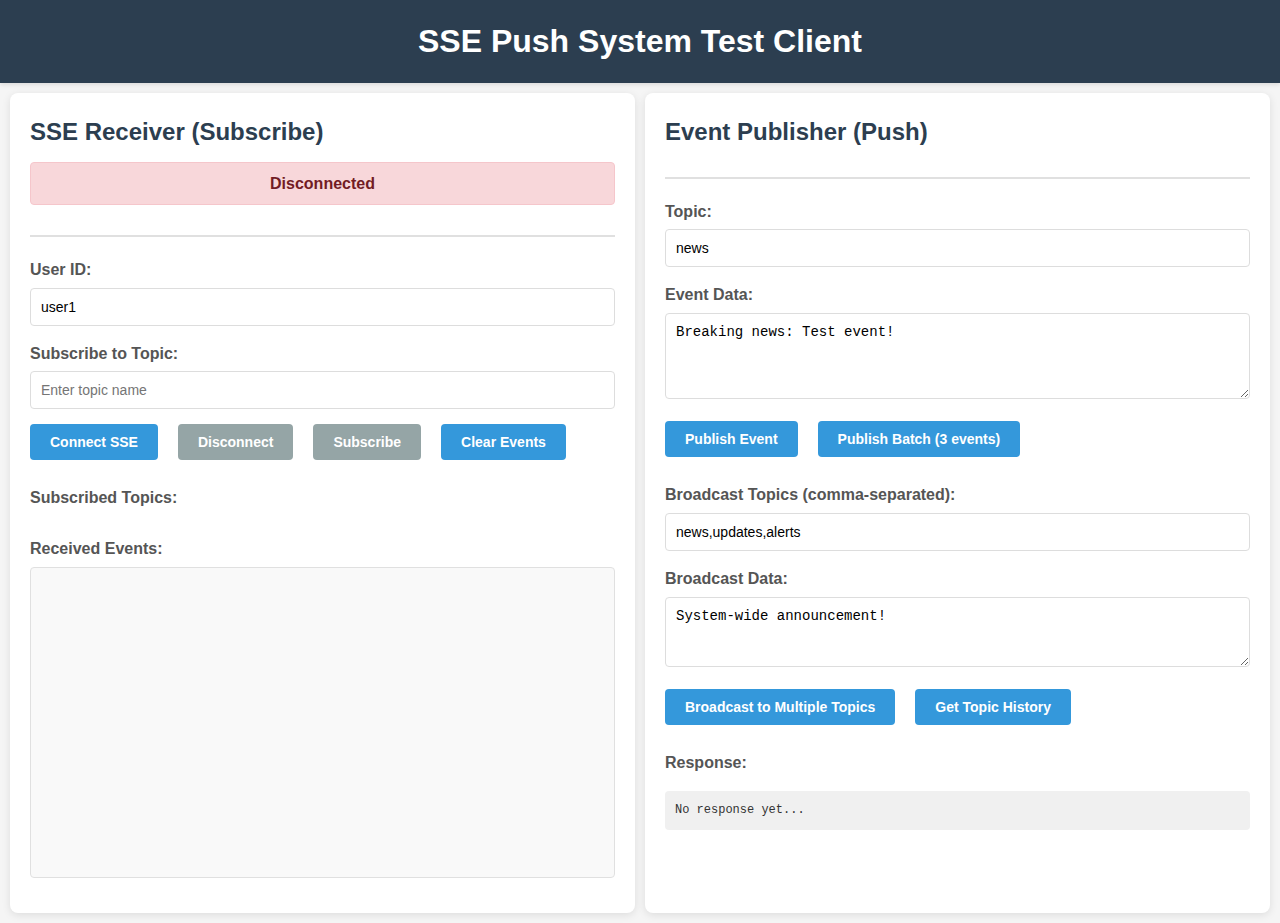
<file: AgenticCoding/Projects/SSE-PUSH-SYSTEM/src/main/resources/static/index.html>
<!DOCTYPE html>
<html lang="en">
<head>
    <meta charset="UTF-8">
    <meta name="viewport" content="width=device-width, initial-scale=1.0">
    <title>SSE Push System Test Client</title>
    <style>
        * {
            box-sizing: border-box;
            margin: 0;
            padding: 0;
        }
        
        body {
            font-family: -apple-system, BlinkMacSystemFont, 'Segoe UI', Roboto, 'Helvetica Neue', Arial, sans-serif;
            background-color: #f5f5f5;
            color: #333;
            line-height: 1.6;
        }
        
        .header {
            background-color: #2c3e50;
            color: white;
            padding: 1rem;
            text-align: center;
            box-shadow: 0 2px 4px rgba(0,0,0,0.1);
        }
        
        .container {
            display: flex;
            height: calc(100vh - 60px);
            gap: 10px;
            padding: 10px;
        }
        
        .panel {
            flex: 1;
            background: white;
            border-radius: 8px;
            padding: 20px;
            box-shadow: 0 2px 8px rgba(0,0,0,0.1);
            display: flex;
            flex-direction: column;
            overflow: hidden;
        }
        
        .panel-header {
            margin-bottom: 20px;
            padding-bottom: 15px;
            border-bottom: 2px solid #e0e0e0;
        }
        
        .panel-header h2 {
            color: #2c3e50;
            margin-bottom: 10px;
        }
        
        .form-group {
            margin-bottom: 15px;
        }
        
        label {
            display: block;
            margin-bottom: 5px;
            font-weight: 600;
            color: #555;
        }
        
        input[type="text"], textarea {
            width: 100%;
            padding: 10px;
            border: 1px solid #ddd;
            border-radius: 4px;
            font-size: 14px;
            transition: border-color 0.3s;
        }
        
        input[type="text"]:focus, textarea:focus {
            outline: none;
            border-color: #3498db;
        }
        
        button {
            padding: 10px 20px;
            background-color: #3498db;
            color: white;
            border: none;
            border-radius: 4px;
            cursor: pointer;
            font-size: 14px;
            font-weight: 600;
            transition: background-color 0.3s;
            margin-right: 10px;
            margin-bottom: 10px;
        }
        
        button:hover {
            background-color: #2980b9;
        }
        
        button:disabled {
            background-color: #95a5a6;
            cursor: not-allowed;
        }
        
        button.disconnect {
            background-color: #e74c3c;
        }
        
        button.disconnect:hover {
            background-color: #c0392b;
        }
        
        button.secondary {
            background-color: #95a5a6;
        }
        
        button.secondary:hover {
            background-color: #7f8c8d;
        }
        
        .status {
            padding: 8px 15px;
            border-radius: 4px;
            margin-bottom: 15px;
            font-weight: 600;
            text-align: center;
        }
        
        .status.connected {
            background-color: #d4edda;
            color: #155724;
            border: 1px solid #c3e6cb;
        }
        
        .status.disconnected {
            background-color: #f8d7da;
            color: #721c24;
            border: 1px solid #f5c6cb;
        }
        
        .events-container {
            flex: 1;
            overflow-y: auto;
            border: 1px solid #e0e0e0;
            border-radius: 4px;
            padding: 10px;
            background-color: #f9f9f9;
            font-family: 'Courier New', monospace;
        }
        
        .event {
            margin-bottom: 10px;
            padding: 10px;
            background-color: white;
            border-radius: 4px;
            border-left: 4px solid #3498db;
            box-shadow: 0 1px 3px rgba(0,0,0,0.05);
        }
        
        .event-header {
            display: flex;
            justify-content: space-between;
            margin-bottom: 5px;
            font-size: 12px;
            color: #666;
        }
        
        .event-topic {
            font-weight: bold;
            color: #2c3e50;
        }
        
        .event-data {
            color: #333;
            word-wrap: break-word;
        }
        
        .topics-list {
            display: flex;
            flex-wrap: wrap;
            gap: 5px;
            margin-top: 10px;
        }
        
        .topic-badge {
            background-color: #3498db;
            color: white;
            padding: 5px 10px;
            border-radius: 15px;
            font-size: 12px;
            display: inline-flex;
            align-items: center;
            gap: 5px;
        }
        
        .topic-badge button {
            background: none;
            border: none;
            color: white;
            cursor: pointer;
            padding: 0;
            margin: 0;
            font-size: 16px;
            line-height: 1;
        }
        
        .action-buttons {
            display: flex;
            flex-wrap: wrap;
            gap: 10px;
            margin-bottom: 15px;
        }
        
        .response-display {
            margin-top: 15px;
            padding: 10px;
            background-color: #f0f0f0;
            border-radius: 4px;
            font-family: monospace;
            font-size: 12px;
            white-space: pre-wrap;
            max-height: 200px;
            overflow-y: auto;
        }
    </style>
</head>
<body>
    <div class="header">
        <h1>SSE Push System Test Client</h1>
    </div>
    
    <div class="container">
        <!-- Left Panel: SSE Receiver -->
        <div class="panel">
            <div class="panel-header">
                <h2>SSE Receiver (Subscribe)</h2>
                <div id="connectionStatus" class="status disconnected">Disconnected</div>
            </div>
            
            <div class="form-group">
                <label for="userId">User ID:</label>
                <input type="text" id="userId" placeholder="Enter user ID (e.g., user1)" value="user1">
            </div>
            
            <div class="form-group">
                <label for="subscribeTopic">Subscribe to Topic:</label>
                <input type="text" id="subscribeTopic" placeholder="Enter topic name">
            </div>
            
            <div class="action-buttons">
                <button id="connectBtn" onclick="connect()">Connect SSE</button>
                <button id="disconnectBtn" onclick="disconnect()" disabled>Disconnect</button>
                <button id="subscribeBtn" onclick="subscribeTopic()" disabled>Subscribe</button>
                <button id="clearEventsBtn" onclick="clearEvents()">Clear Events</button>
            </div>
            
            <div class="form-group">
                <label>Subscribed Topics:</label>
                <div id="topicsList" class="topics-list"></div>
            </div>
            
            <div class="form-group" style="flex: 1; display: flex; flex-direction: column;">
                <label>Received Events:</label>
                <div id="eventsContainer" class="events-container"></div>
            </div>
        </div>
        
        <!-- Right Panel: SSE Publisher -->
        <div class="panel">
            <div class="panel-header">
                <h2>Event Publisher (Push)</h2>
            </div>
            
            <div class="form-group">
                <label for="publishTopic">Topic:</label>
                <input type="text" id="publishTopic" placeholder="Enter topic name" value="news">
            </div>
            
            <div class="form-group">
                <label for="eventData">Event Data:</label>
                <textarea id="eventData" rows="4" placeholder="Enter event data">Breaking news: Test event!</textarea>
            </div>
            
            <div class="action-buttons">
                <button onclick="publishEvent()">Publish Event</button>
                <button onclick="publishBatch()">Publish Batch (3 events)</button>
            </div>
            
            <div class="form-group">
                <label for="broadcastTopics">Broadcast Topics (comma-separated):</label>
                <input type="text" id="broadcastTopics" placeholder="topic1,topic2,topic3" value="news,updates,alerts">
            </div>
            
            <div class="form-group">
                <label for="broadcastData">Broadcast Data:</label>
                <textarea id="broadcastData" rows="3" placeholder="Enter broadcast data">System-wide announcement!</textarea>
            </div>
            
            <div class="action-buttons">
                <button onclick="broadcastEvent()">Broadcast to Multiple Topics</button>
                <button onclick="getTopicHistory()">Get Topic History</button>
            </div>
            
            <div class="form-group">
                <label>Response:</label>
                <div id="responseDisplay" class="response-display">No response yet...</div>
            </div>
        </div>
    </div>
    
    <script>
        let eventSource = null;
        let subscribedTopics = new Set();
        let isConnected = false;
        
        function updateConnectionStatus(connected) {
            isConnected = connected;
            const status = document.getElementById('connectionStatus');
            const connectBtn = document.getElementById('connectBtn');
            const disconnectBtn = document.getElementById('disconnectBtn');
            const subscribeBtn = document.getElementById('subscribeBtn');
            
            if (connected) {
                status.textContent = 'Connected';
                status.className = 'status connected';
                connectBtn.disabled = true;
                disconnectBtn.disabled = false;
                subscribeBtn.disabled = false;
            } else {
                status.textContent = 'Disconnected';
                status.className = 'status disconnected';
                connectBtn.disabled = false;
                disconnectBtn.disabled = true;
                subscribeBtn.disabled = true;
            }
        }
        
        function connect() {
            const userId = document.getElementById('userId').value;
            if (!userId) {
                alert('Please enter a user ID');
                return;
            }
            
            const topics = Array.from(subscribedTopics).join(',');
            const url = topics 
                ? `/api/sse/stream?userId=${userId}&topics=${topics}`
                : `/api/sse/stream?userId=${userId}`;
            
            eventSource = new EventSource(url);
            
            // SSE doesn't always trigger onopen immediately
            // Consider connected when EventSource is created
            console.log('SSE connection initiated');
            updateConnectionStatus(true);
            
            eventSource.onopen = () => {
                console.log('SSE connection opened');
                updateConnectionStatus(true);
            };
            
            eventSource.onmessage = (event) => {
                console.log('Received event:', event);
                displayEvent(JSON.parse(event.data));
            };
            
            eventSource.addEventListener('news', (event) => {
                console.log('News event:', event);
                displayEvent(JSON.parse(event.data));
            });
            
            eventSource.addEventListener('updates', (event) => {
                console.log('Updates event:', event);
                displayEvent(JSON.parse(event.data));
            });
            
            eventSource.addEventListener('alerts', (event) => {
                console.log('Alerts event:', event);
                displayEvent(JSON.parse(event.data));
            });
            
            eventSource.onerror = (error) => {
                console.error('SSE error:', error);
                if (eventSource.readyState === EventSource.CLOSED) {
                    console.log('SSE connection closed');
                    updateConnectionStatus(false);
                } else if (eventSource.readyState === EventSource.CONNECTING) {
                    console.log('SSE reconnecting...');
                    // Keep status as connected during reconnection attempts
                }
            };
        }
        
        function disconnect() {
            if (eventSource) {
                eventSource.close();
                eventSource = null;
            }
            updateConnectionStatus(false);
            // Clear subscribed topics on disconnect
            subscribedTopics.clear();
            updateTopicsList();
        }
        
        function subscribeTopic() {
            const topic = document.getElementById('subscribeTopic').value;
            const userId = document.getElementById('userId').value;
            
            if (!topic) {
                alert('Please enter a topic name');
                return;
            }
            
            if (!isConnected) {
                alert('Please connect first');
                return;
            }
            
            fetch(`/api/sse/subscribe?userId=${userId}&topic=${topic}`, {
                method: 'POST'
            })
            .then(response => response.json())
            .then(data => {
                console.log('Subscribe response:', data);
                subscribedTopics.add(topic);
                updateTopicsList();
                document.getElementById('subscribeTopic').value = '';
                
                // Add event listener for this topic
                if (eventSource) {
                    eventSource.addEventListener(topic, (event) => {
                        console.log(`${topic} event:`, event);
                        displayEvent(JSON.parse(event.data));
                    });
                }
            })
            .catch(error => {
                console.error('Subscribe error:', error);
                alert('Failed to subscribe to topic');
            });
        }
        
        function unsubscribeTopic(topic) {
            const userId = document.getElementById('userId').value;
            
            fetch(`/api/sse/unsubscribe?userId=${userId}&topic=${topic}`, {
                method: 'POST'
            })
            .then(response => response.json())
            .then(data => {
                console.log('Unsubscribe response:', data);
                subscribedTopics.delete(topic);
                updateTopicsList();
            })
            .catch(error => {
                console.error('Unsubscribe error:', error);
            });
        }
        
        function updateTopicsList() {
            const container = document.getElementById('topicsList');
            container.innerHTML = '';
            
            subscribedTopics.forEach(topic => {
                const badge = document.createElement('div');
                badge.className = 'topic-badge';
                badge.innerHTML = `
                    ${topic}
                    <button onclick="unsubscribeTopic('${topic}')" title="Unsubscribe">×</button>
                `;
                container.appendChild(badge);
            });
        }
        
        function displayEvent(event) {
            const container = document.getElementById('eventsContainer');
            const eventDiv = document.createElement('div');
            eventDiv.className = 'event';
            
            const timestamp = new Date(event.timestamp).toLocaleTimeString();
            
            eventDiv.innerHTML = `
                <div class="event-header">
                    <span class="event-topic">Topic: ${event.topic}</span>
                    <span>ID: ${event.id} | ${timestamp}</span>
                </div>
                <div class="event-data">${event.data}</div>
            `;
            
            container.insertBefore(eventDiv, container.firstChild);
            
            // Keep only last 50 events
            while (container.children.length > 50) {
                container.removeChild(container.lastChild);
            }
        }
        
        function clearEvents() {
            document.getElementById('eventsContainer').innerHTML = '';
        }
        
        function displayResponse(response) {
            document.getElementById('responseDisplay').textContent = 
                JSON.stringify(response, null, 2);
        }
        
        function publishEvent() {
            const topic = document.getElementById('publishTopic').value;
            const data = document.getElementById('eventData').value;
            
            if (!topic || !data) {
                alert('Please enter topic and data');
                return;
            }
            
            fetch('/api/push/event', {
                method: 'POST',
                headers: {
                    'Content-Type': 'application/json',
                },
                body: JSON.stringify({ topic, data })
            })
            .then(response => response.json())
            .then(data => {
                console.log('Publish response:', data);
                displayResponse(data);
            })
            .catch(error => {
                console.error('Publish error:', error);
                displayResponse({ error: error.message });
            });
        }
        
        function publishBatch() {
            const topic = document.getElementById('publishTopic').value;
            const baseData = document.getElementById('eventData').value;
            
            if (!topic || !baseData) {
                alert('Please enter topic and data');
                return;
            }
            
            const events = [
                { topic, data: baseData + ' (1)' },
                { topic, data: baseData + ' (2)' },
                { topic, data: baseData + ' (3)' }
            ];
            
            fetch('/api/push/events/batch', {
                method: 'POST',
                headers: {
                    'Content-Type': 'application/json',
                },
                body: JSON.stringify(events)
            })
            .then(response => response.json())
            .then(data => {
                console.log('Batch publish response:', data);
                displayResponse(data);
            })
            .catch(error => {
                console.error('Batch publish error:', error);
                displayResponse({ error: error.message });
            });
        }
        
        function broadcastEvent() {
            const topics = document.getElementById('broadcastTopics').value;
            const data = document.getElementById('broadcastData').value;
            
            if (!topics || !data) {
                alert('Please enter topics and data');
                return;
            }
            
            fetch(`/api/push/broadcast?topics=${topics}&data=${encodeURIComponent(data)}`, {
                method: 'POST'
            })
            .then(response => response.json())
            .then(data => {
                console.log('Broadcast response:', data);
                displayResponse(data);
            })
            .catch(error => {
                console.error('Broadcast error:', error);
                displayResponse({ error: error.message });
            });
        }
        
        function getTopicHistory() {
            const topic = document.getElementById('publishTopic').value;
            
            if (!topic) {
                alert('Please enter a topic name');
                return;
            }
            
            fetch(`/api/sse/history/${topic}`)
                .then(response => response.json())
                .then(data => {
                    console.log('Topic history:', data);
                    displayResponse(data);
                })
                .catch(error => {
                    console.error('History error:', error);
                    displayResponse({ error: error.message });
                });
        }
        
        // Clean up on page unload
        window.addEventListener('beforeunload', () => {
            if (eventSource) {
                eventSource.close();
            }
        });
    </script>
</body>
</html>
</file>
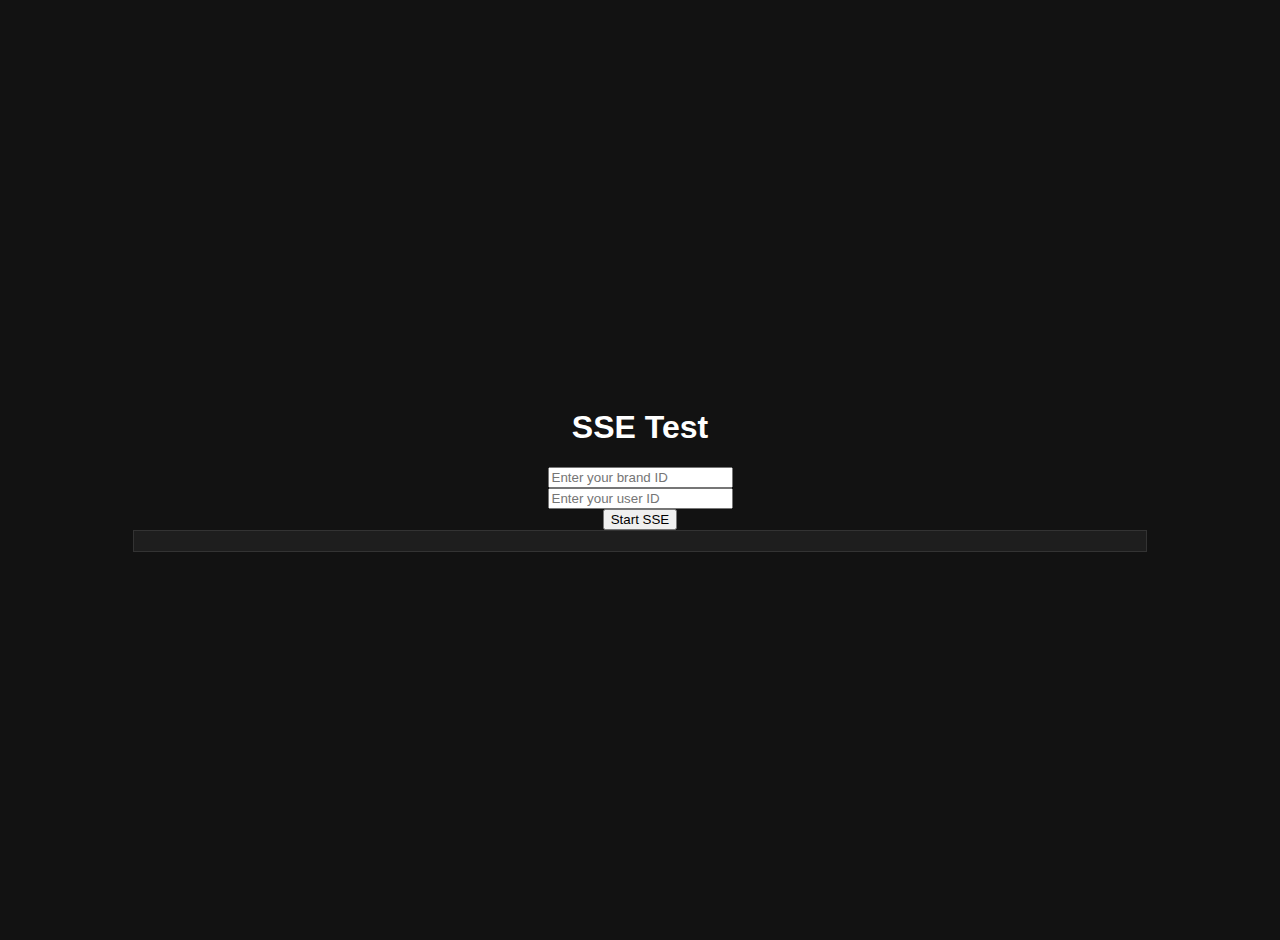
<file: KotlinBootReactiveLabs/src/main/resources/static/sse-test.html>
<!DOCTYPE html>
<html lang="en">
<head>
    <meta charset="UTF-8">
    <meta name="viewport" content="width=device-width, initial-scale=1.0">
    <title>SSE Test</title>
    <style>
        body {
            background-color: #121212;
            color: #ffffff;
            font-family: Arial, sans-serif;
            display: flex;
            flex-direction: column;
            align-items: center;
            justify-content: center;
            height: 100vh;
            margin: 0;
            padding: 20px;
        }
        #events {
            width: 80%;
            max-height: 80vh;
            overflow-y: auto;
            border: 1px solid #333333;
            padding: 10px;
            background-color: #1e1e1e;
        }
        .event {
            padding: 10px;
            border-radius: 10px;
            margin-bottom: 10px;
            background-color: #333333;
            word-wrap: break-word;
        }
    </style>
</head>
<body>
<h1>SSE Test</h1>
<input type="text" id="brandId" placeholder="Enter your brand ID" />
<input type="text" id="userId" placeholder="Enter your user ID" />
<button onclick="startSSE()">Start SSE</button>
<div id="events"></div>

<script>
    let eventSource;

    function startSSE() {
        const brandId = document.getElementById("brandId").value;
        const userId = document.getElementById("userId").value;
        if (!brandId || !userId) {
            alert("Please enter both brand ID and user ID.");
            return;
        }

        eventSource = new EventSource(`api/sse?brandId=${brandId}&userId=${userId}`);

        eventSource.onmessage = function(event) {
            const eventsDiv = document.getElementById("events");
            const eventDiv = document.createElement("div");
            eventDiv.className = "event";
            eventDiv.textContent = event.data;
            eventsDiv.appendChild(eventDiv);
            eventsDiv.scrollTop = eventsDiv.scrollHeight;
        };

        eventSource.onerror = function(error) {
            console.error("EventSource failed: ", error);
        };
    }
</script>
</body>
</html>
</file>
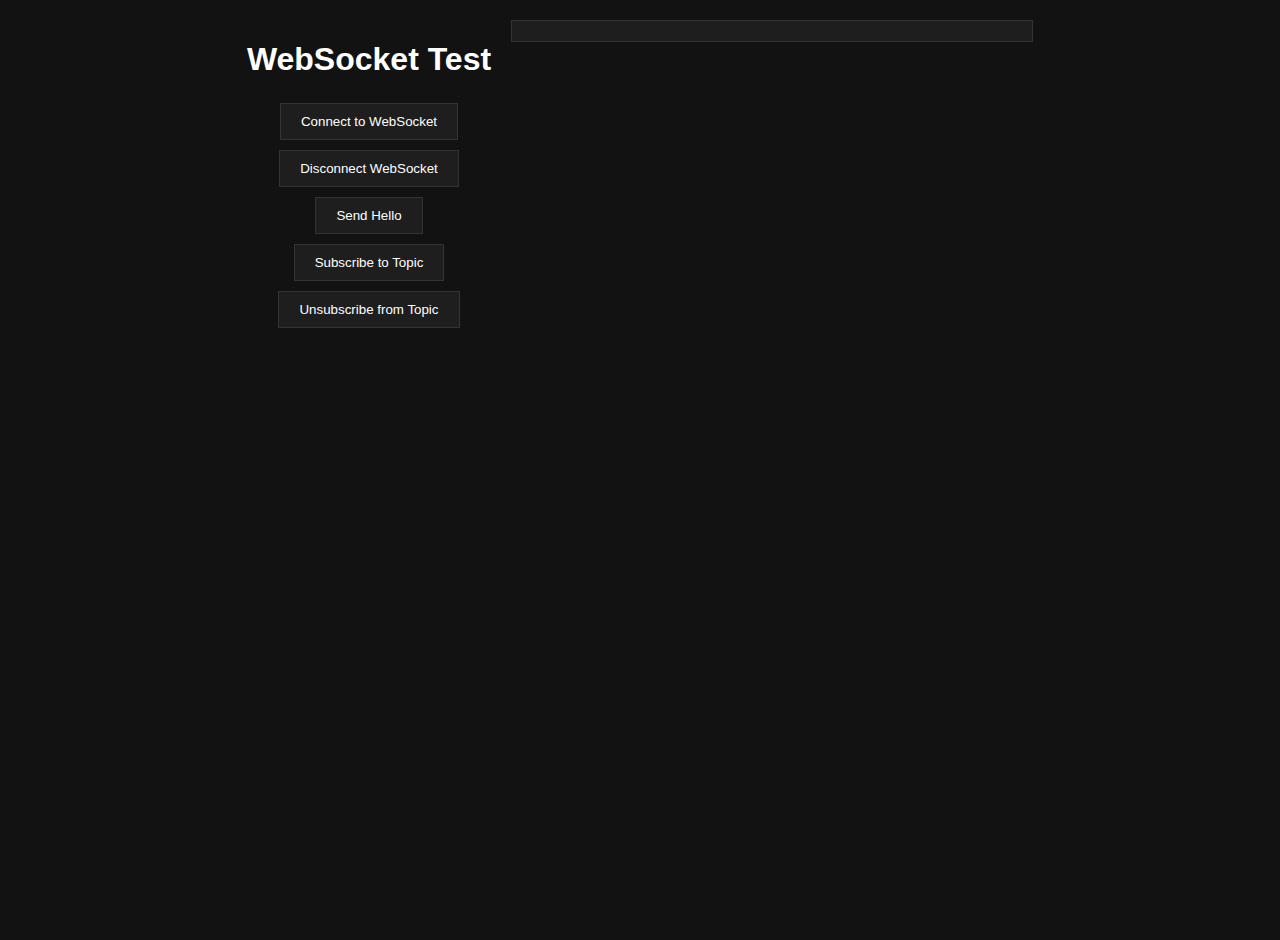
<file: KotlinBootReactiveLabs/src/main/resources/static/ws-actor-test.html>
<!DOCTYPE html>
<html lang="en">
<head>
    <meta charset="UTF-8">
    <meta name="viewport" content="width=device-width, initial-scale=1.0">
    <title>WebSocket Client</title>
    <style>
        body {
            background-color: #121212;
            color: #ffffff;
            font-family: Arial, sans-serif;
            display: flex;
            flex-direction: row;
            align-items: flex-start;
            justify-content: center;
            height: 100vh;
            margin: 0;
            padding: 20px;
        }
        .controls {
            display: flex;
            flex-direction: column;
            align-items: center;
            margin-right: 20px;
        }
        h1 {
            margin-bottom: 20px;
        }
        button {
            background-color: #1e1e1e;
            color: #ffffff;
            border: 1px solid #333333;
            padding: 10px 20px;
            margin: 5px;
            cursor: pointer;
            transition: background-color 0.3s;
        }
        button:hover {
            background-color: #333333;
        }
        button:active {
            background-color: #555555;
        }
        #messages {
            width: 500px;
            max-height: 80vh;
            overflow-y: auto;
            border: 1px solid #333333;
            padding: 10px;
            background-color: #1e1e1e;
            display: flex;
            flex-direction: column;
        }
        .message {
            padding: 10px;
            border-radius: 10px;
            margin-bottom: 10px;
            max-width: 80%;
            word-wrap: break-word;
        }
        .message.system {
            background-color: #333333;
            align-self: center;
        }
        .message.user {
            background-color: #0078ff;
            color: #ffffff;
            align-self: flex-end;
        }
        .message.counselor {
            background-color: #e5e5ea;
            color: #000000;
            align-self: flex-start;
        }
    </style>
</head>
<body>
<div class="controls">
    <h1>WebSocket Test</h1>
    <button onclick="connectWebSocket()">Connect to WebSocket</button>
    <button onclick="disconnectWebSocket()">Disconnect WebSocket</button>
    <button onclick="sendMessage()">Send Hello</button>
    <button onclick="subscribeTopic()">Subscribe to Topic</button>
    <button onclick="unsubscribeTopic()">Unsubscribe from Topic</button>
</div>
<div id="messages"></div>

<script>
    let socket;

    function connectWebSocket() {
        socket = new WebSocket("ws://localhost:8080/ws-actor");

        socket.onopen = function(event) {
            console.log("WebSocket is open now.");
            displayMessage("WebSocket is open now.");
        };

        socket.onmessage = function(event) {
            console.log("Received from server: " + event.data);
            displayMessage(event.data);
        };

        socket.onclose = function(event) {
            console.log("WebSocket is closed now.");
            displayMessage("WebSocket is closed now.");
        };

        socket.onerror = function(error) {
            console.error("WebSocket error: " + error);
            displayMessage("WebSocket error: " + error);
        };
    }

    function disconnectWebSocket() {
        if (socket) {
            socket.close();
            console.log("WebSocket is closed.");
        } else {
            console.log("WebSocket is not connected.");
        }
    }

    function sendMessage() {
        if (socket && socket.readyState === WebSocket.OPEN) {
            socket.send("hello");
            console.log("Sent: hello");
        } else {
            console.log("WebSocket is not open.");
        }
    }

    function subscribeTopic() {
        if (socket && socket.readyState === WebSocket.OPEN) {
            const topic = prompt("Enter topic to subscribe:");
            if (topic) {
                socket.send("subscribe:" + topic);
                console.log("Subscribed to topic: " + topic);
            }
        } else {
            console.log("WebSocket is not open.");
        }
    }

    function unsubscribeTopic() {
        if (socket && socket.readyState === WebSocket.OPEN) {
            const topic = prompt("Enter topic to unsubscribe:");
            if (topic) {
                socket.send("unsubscribe:" + topic);
                console.log("Unsubscribed from topic: " + topic);
            }
        } else {
            console.log("WebSocket is not open.");
        }
    }

    function displayMessage(message) {
        const messagesDiv = document.getElementById("messages");
        const messageDiv = document.createElement("div");
        messageDiv.className = "message system"; // 기본적으로 시스템 메시지로 설정

        try {
            const parsedMessage = JSON.parse(message);
            messageDiv.className = `message ${parsedMessage.from.toLowerCase()}`;
            messageDiv.textContent = JSON.stringify(parsedMessage, null, 2); // JSON을 가독성 있게 표현
        } catch (e) {
            messageDiv.textContent = message; // JSON 파싱에 실패하면 원본 메시지 출력
        }

        messagesDiv.appendChild(messageDiv);
        messagesDiv.scrollTop = messagesDiv.scrollHeight;
    }
</script>
</body>
</html>
</file>
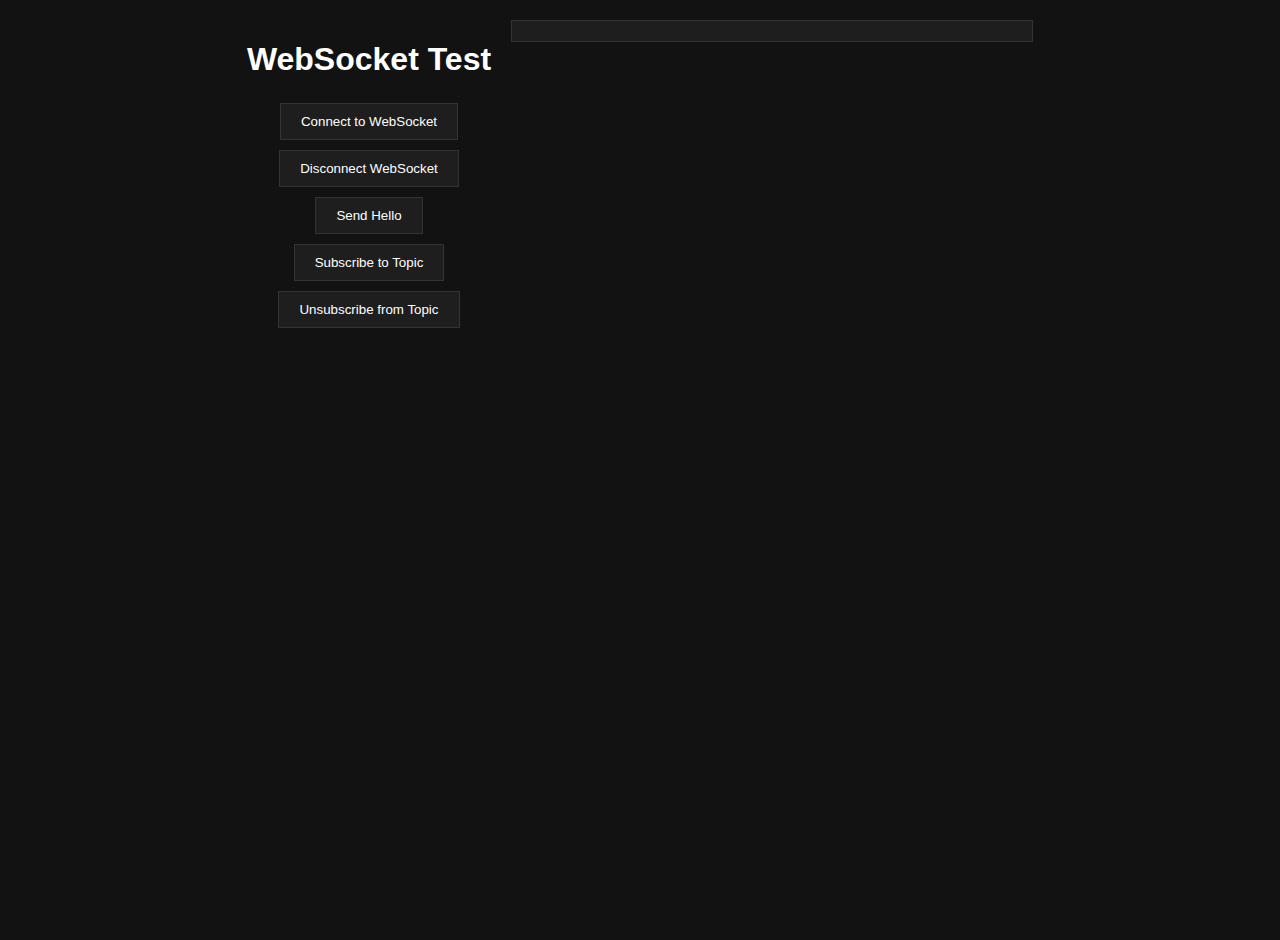
<file: KotlinBootReactiveLabs/src/main/resources/static/ws-rx-test.html>
<!DOCTYPE html>
<html lang="en">
<head>
    <meta charset="UTF-8">
    <meta name="viewport" content="width=device-width, initial-scale=1.0">
    <title>WebSocket Client</title>
    <style>
        body {
            background-color: #121212;
            color: #ffffff;
            font-family: Arial, sans-serif;
            display: flex;
            flex-direction: row;
            align-items: flex-start;
            justify-content: center;
            height: 100vh;
            margin: 0;
            padding: 20px;
        }
        .controls {
            display: flex;
            flex-direction: column;
            align-items: center;
            margin-right: 20px;
        }
        h1 {
            margin-bottom: 20px;
        }
        button {
            background-color: #1e1e1e;
            color: #ffffff;
            border: 1px solid #333333;
            padding: 10px 20px;
            margin: 5px;
            cursor: pointer;
            transition: background-color 0.3s;
        }
        button:hover {
            background-color: #333333;
        }
        button:active {
            background-color: #555555;
        }
        #messages {
            width: 500px;
            max-height: 80vh;
            overflow-y: auto;
            border: 1px solid #333333;
            padding: 10px;
            background-color: #1e1e1e;
            display: flex;
            flex-direction: column;
        }
        .message {
            padding: 10px;
            border-radius: 10px;
            margin-bottom: 10px;
            max-width: 80%;
            word-wrap: break-word;
        }
        .message.system {
            background-color: #333333;
            align-self: center;
        }
        .message.user {
            background-color: #0078ff;
            color: #ffffff;
            align-self: flex-end;
        }
        .message.counselor {
            background-color: #e5e5ea;
            color: #000000;
            align-self: flex-start;
        }
    </style>
</head>
<body>
<div class="controls">
    <h1>WebSocket Test</h1>
    <button onclick="connectWebSocket()">Connect to WebSocket</button>
    <button onclick="disconnectWebSocket()">Disconnect WebSocket</button>
    <button onclick="sendMessage()">Send Hello</button>
    <button onclick="subscribeTopic()">Subscribe to Topic</button>
    <button onclick="unsubscribeTopic()">Unsubscribe from Topic</button>
</div>
<div id="messages"></div>

<script>
    let socket;

    function connectWebSocket() {
        socket = new WebSocket("ws://localhost:8080/ws-reactive");

        socket.onopen = function(event) {
            console.log("WebSocket is open now.");
            displayMessage("WebSocket is open now.");
        };

        socket.onmessage = function(event) {
            console.log("Received from server: " + event.data);
            displayMessage(event.data);
        };

        socket.onclose = function(event) {
            console.log("WebSocket is closed now.");
            displayMessage("WebSocket is closed now.");
        };

        socket.onerror = function(error) {
            console.error("WebSocket error: " + error);
            displayMessage("WebSocket error: " + error);
        };
    }

    function disconnectWebSocket() {
        if (socket) {
            socket.close();
            console.log("WebSocket is closed.");
        } else {
            console.log("WebSocket is not connected.");
        }
    }

    function sendMessage() {
        if (socket && socket.readyState === WebSocket.OPEN) {
            socket.send("hello");
            console.log("Sent: hello");
        } else {
            console.log("WebSocket is not open.");
        }
    }

    function subscribeTopic() {
        if (socket && socket.readyState === WebSocket.OPEN) {
            const topic = prompt("Enter topic to subscribe:");
            if (topic) {
                socket.send("subscribe:" + topic);
                console.log("Subscribed to topic: " + topic);
            }
        } else {
            console.log("WebSocket is not open.");
        }
    }

    function unsubscribeTopic() {
        if (socket && socket.readyState === WebSocket.OPEN) {
            const topic = prompt("Enter topic to unsubscribe:");
            if (topic) {
                socket.send("unsubscribe:" + topic);
                console.log("Unsubscribed from topic: " + topic);
            }
        } else {
            console.log("WebSocket is not open.");
        }
    }

    function displayMessage(message) {
        const messagesDiv = document.getElementById("messages");
        const messageDiv = document.createElement("div");
        messageDiv.className = "message system"; // 기본적으로 시스템 메시지로 설정

        try {
            const parsedMessage = JSON.parse(message);
            messageDiv.className = `message ${parsedMessage.from.toLowerCase()}`;
            messageDiv.textContent = JSON.stringify(parsedMessage, null, 2); // JSON을 가독성 있게 표현
        } catch (e) {
            messageDiv.textContent = message; // JSON 파싱에 실패하면 원본 메시지 출력
        }

        messagesDiv.appendChild(messageDiv);
        messagesDiv.scrollTop = messagesDiv.scrollHeight;
    }
</script>
</body>
</html>
</file>
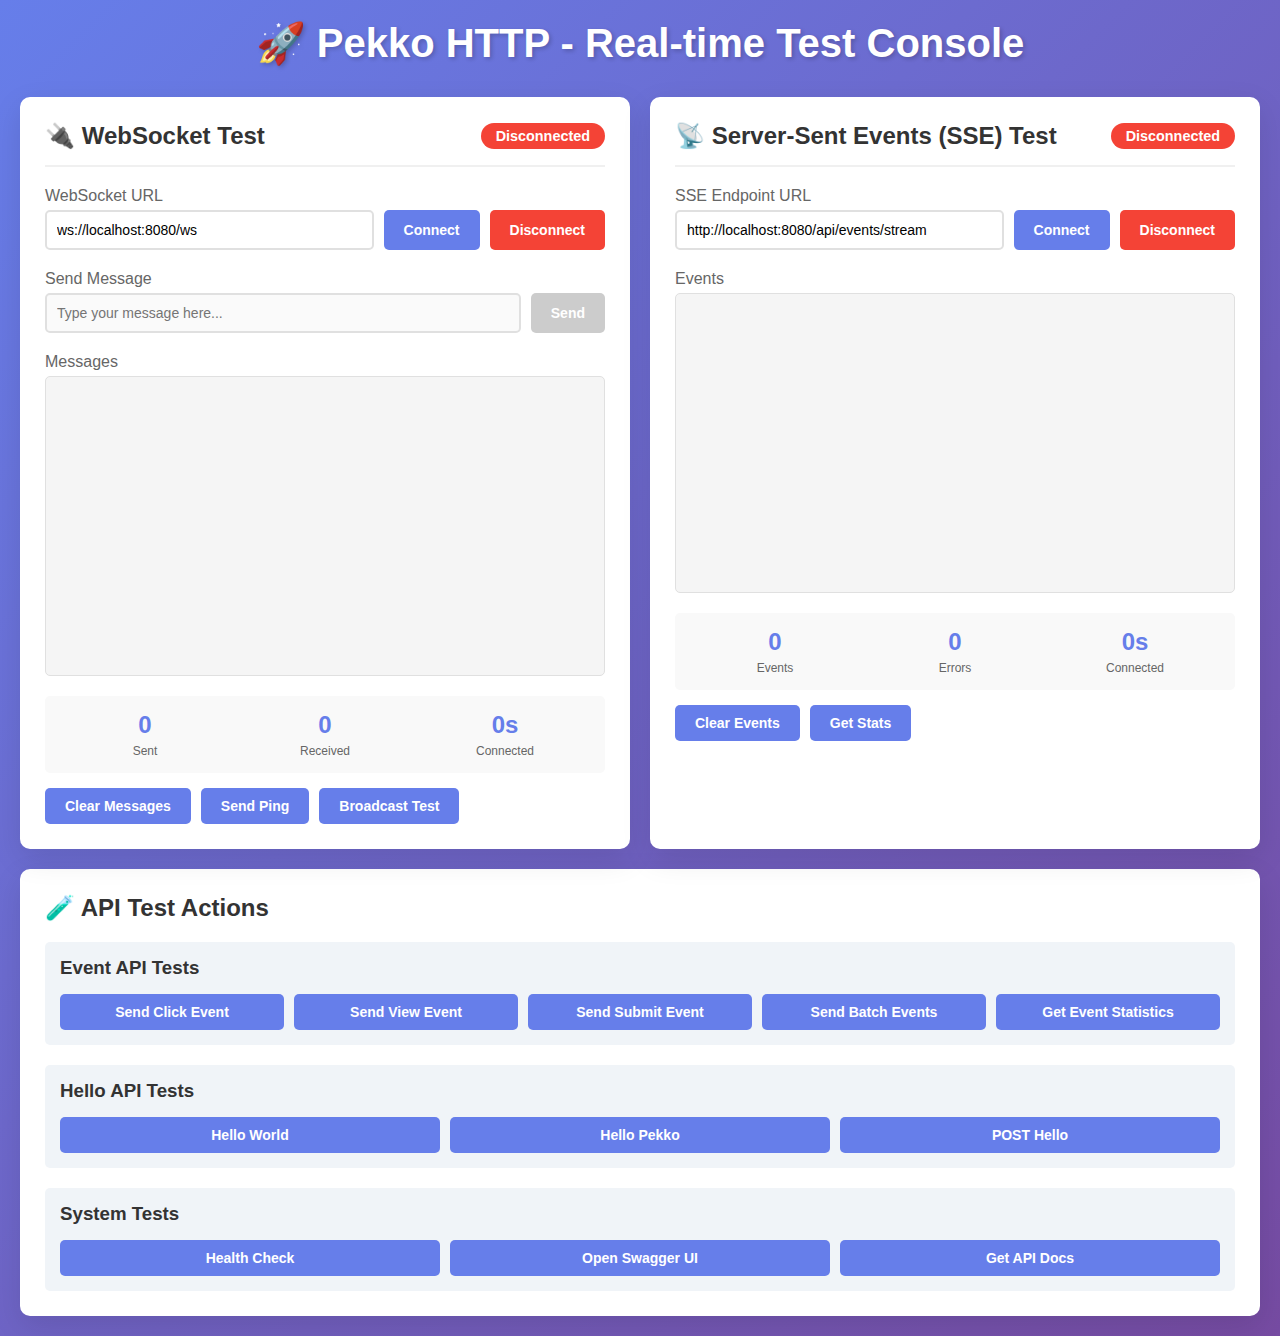
<file: AgenticCoding/Projects/PEKKO_HTTP/src/main/resources/test.html>
<!DOCTYPE html>
<html lang="ko">
<head>
    <meta charset="UTF-8">
    <meta name="viewport" content="width=device-width, initial-scale=1.0">
    <title>Pekko HTTP - SSE & WebSocket Test</title>
    <style>
        * {
            margin: 0;
            padding: 0;
            box-sizing: border-box;
        }
        
        body {
            font-family: 'Segoe UI', Tahoma, Geneva, Verdana, sans-serif;
            background: linear-gradient(135deg, #667eea 0%, #764ba2 100%);
            min-height: 100vh;
            padding: 20px;
        }
        
        .container {
            max-width: 1400px;
            margin: 0 auto;
        }
        
        h1 {
            text-align: center;
            color: white;
            margin-bottom: 30px;
            font-size: 2.5em;
            text-shadow: 2px 2px 4px rgba(0,0,0,0.2);
        }
        
        .test-grid {
            display: grid;
            grid-template-columns: repeat(auto-fit, minmax(600px, 1fr));
            gap: 20px;
        }
        
        .test-panel {
            background: white;
            border-radius: 10px;
            padding: 25px;
            box-shadow: 0 10px 30px rgba(0,0,0,0.1);
        }
        
        .panel-header {
            display: flex;
            justify-content: space-between;
            align-items: center;
            margin-bottom: 20px;
            padding-bottom: 15px;
            border-bottom: 2px solid #f0f0f0;
        }
        
        h2 {
            color: #333;
            font-size: 1.5em;
        }
        
        .status {
            padding: 5px 15px;
            border-radius: 20px;
            font-size: 0.9em;
            font-weight: bold;
        }
        
        .status.connected {
            background: #4caf50;
            color: white;
        }
        
        .status.disconnected {
            background: #f44336;
            color: white;
        }
        
        .status.connecting {
            background: #ff9800;
            color: white;
        }
        
        .control-group {
            margin-bottom: 20px;
        }
        
        .control-group label {
            display: block;
            margin-bottom: 5px;
            color: #666;
            font-weight: 500;
        }
        
        .input-group {
            display: flex;
            gap: 10px;
        }
        
        input[type="text"] {
            flex: 1;
            padding: 10px;
            border: 2px solid #e0e0e0;
            border-radius: 5px;
            font-size: 14px;
            transition: border-color 0.3s;
        }
        
        input[type="text"]:focus {
            outline: none;
            border-color: #667eea;
        }
        
        button {
            padding: 10px 20px;
            background: #667eea;
            color: white;
            border: none;
            border-radius: 5px;
            cursor: pointer;
            font-size: 14px;
            font-weight: bold;
            transition: background 0.3s;
        }
        
        button:hover:not(:disabled) {
            background: #5a67d8;
        }
        
        button:disabled {
            background: #ccc;
            cursor: not-allowed;
        }
        
        button.danger {
            background: #f44336;
        }
        
        button.danger:hover:not(:disabled) {
            background: #d32f2f;
        }
        
        button.success {
            background: #4caf50;
        }
        
        button.success:hover:not(:disabled) {
            background: #45a049;
        }
        
        .message-box {
            background: #f5f5f5;
            border: 1px solid #e0e0e0;
            border-radius: 5px;
            padding: 15px;
            height: 300px;
            overflow-y: auto;
            font-family: 'Courier New', monospace;
            font-size: 13px;
        }
        
        .message {
            padding: 5px 0;
            border-bottom: 1px solid #e8e8e8;
            word-wrap: break-word;
        }
        
        .message:last-child {
            border-bottom: none;
        }
        
        .message.sent {
            color: #2196f3;
        }
        
        .message.received {
            color: #4caf50;
        }
        
        .message.error {
            color: #f44336;
        }
        
        .message.system {
            color: #ff9800;
            font-style: italic;
        }
        
        .button-group {
            display: flex;
            gap: 10px;
            margin-top: 15px;
        }
        
        .stats {
            display: grid;
            grid-template-columns: repeat(3, 1fr);
            gap: 10px;
            margin-top: 15px;
            padding: 15px;
            background: #f9f9f9;
            border-radius: 5px;
        }
        
        .stat-item {
            text-align: center;
        }
        
        .stat-value {
            font-size: 24px;
            font-weight: bold;
            color: #667eea;
        }
        
        .stat-label {
            font-size: 12px;
            color: #666;
            margin-top: 5px;
        }
        
        .api-test-section {
            margin-top: 20px;
            padding: 15px;
            background: #f0f4f8;
            border-radius: 5px;
        }
        
        .api-test-section h3 {
            color: #333;
            margin-bottom: 15px;
        }
        
        .test-buttons {
            display: flex;
            flex-wrap: wrap;
            gap: 10px;
        }
        
        .test-buttons button {
            flex: 1;
            min-width: 150px;
        }
    </style>
</head>
<body>
    <div class="container">
        <h1>🚀 Pekko HTTP - Real-time Test Console</h1>
        
        <div class="test-grid">
            <!-- WebSocket Test Panel -->
            <div class="test-panel">
                <div class="panel-header">
                    <h2>🔌 WebSocket Test</h2>
                    <span id="ws-status" class="status disconnected">Disconnected</span>
                </div>
                
                <div class="control-group">
                    <label>WebSocket URL</label>
                    <div class="input-group">
                        <input type="text" id="ws-url" value="ws://localhost:8080/ws" placeholder="ws://localhost:8080/ws">
                        <button id="ws-connect" onclick="connectWebSocket()">Connect</button>
                        <button id="ws-disconnect" class="danger" onclick="disconnectWebSocket()" disabled>Disconnect</button>
                    </div>
                </div>
                
                <div class="control-group">
                    <label>Send Message</label>
                    <div class="input-group">
                        <input type="text" id="ws-message" placeholder="Type your message here..." disabled>
                        <button id="ws-send" onclick="sendWebSocketMessage()" disabled>Send</button>
                    </div>
                </div>
                
                <div class="control-group">
                    <label>Messages</label>
                    <div id="ws-messages" class="message-box"></div>
                </div>
                
                <div class="stats">
                    <div class="stat-item">
                        <div class="stat-value" id="ws-sent-count">0</div>
                        <div class="stat-label">Sent</div>
                    </div>
                    <div class="stat-item">
                        <div class="stat-value" id="ws-received-count">0</div>
                        <div class="stat-label">Received</div>
                    </div>
                    <div class="stat-item">
                        <div class="stat-value" id="ws-connection-time">0s</div>
                        <div class="stat-label">Connected</div>
                    </div>
                </div>
                
                <div class="button-group">
                    <button onclick="clearWebSocketMessages()">Clear Messages</button>
                    <button onclick="sendPing()">Send Ping</button>
                    <button onclick="broadcastMessage()">Broadcast Test</button>
                </div>
            </div>
            
            <!-- SSE Test Panel -->
            <div class="test-panel">
                <div class="panel-header">
                    <h2>📡 Server-Sent Events (SSE) Test</h2>
                    <span id="sse-status" class="status disconnected">Disconnected</span>
                </div>
                
                <div class="control-group">
                    <label>SSE Endpoint URL</label>
                    <div class="input-group">
                        <input type="text" id="sse-url" value="http://localhost:8080/api/events/stream" placeholder="http://localhost:8080/api/events/stream">
                        <button id="sse-connect" onclick="connectSSE()">Connect</button>
                        <button id="sse-disconnect" class="danger" onclick="disconnectSSE()" disabled>Disconnect</button>
                    </div>
                </div>
                
                <div class="control-group">
                    <label>Events</label>
                    <div id="sse-messages" class="message-box"></div>
                </div>
                
                <div class="stats">
                    <div class="stat-item">
                        <div class="stat-value" id="sse-event-count">0</div>
                        <div class="stat-label">Events</div>
                    </div>
                    <div class="stat-item">
                        <div class="stat-value" id="sse-error-count">0</div>
                        <div class="stat-label">Errors</div>
                    </div>
                    <div class="stat-item">
                        <div class="stat-value" id="sse-connection-time">0s</div>
                        <div class="stat-label">Connected</div>
                    </div>
                </div>
                
                <div class="button-group">
                    <button onclick="clearSSEMessages()">Clear Events</button>
                    <button onclick="getEventStats()">Get Stats</button>
                </div>
            </div>
        </div>
        
        <!-- API Test Section -->
        <div class="test-panel" style="margin-top: 20px;">
            <h2>🧪 API Test Actions</h2>
            
            <div class="api-test-section">
                <h3>Event API Tests</h3>
                <div class="test-buttons">
                    <button onclick="sendTestEvent('click')">Send Click Event</button>
                    <button onclick="sendTestEvent('view')">Send View Event</button>
                    <button onclick="sendTestEvent('submit')">Send Submit Event</button>
                    <button onclick="sendBatchEvents()">Send Batch Events</button>
                    <button onclick="getEventStatistics()">Get Event Statistics</button>
                </div>
            </div>
            
            <div class="api-test-section">
                <h3>Hello API Tests</h3>
                <div class="test-buttons">
                    <button onclick="testHelloAPI('World')">Hello World</button>
                    <button onclick="testHelloAPI('Pekko')">Hello Pekko</button>
                    <button onclick="testHelloPost()">POST Hello</button>
                </div>
            </div>
            
            <div class="api-test-section">
                <h3>System Tests</h3>
                <div class="test-buttons">
                    <button onclick="checkHealth()">Health Check</button>
                    <button onclick="openSwaggerUI()">Open Swagger UI</button>
                    <button onclick="getApiDocs()">Get API Docs</button>
                </div>
            </div>
        </div>
    </div>
    
    <script>
        // WebSocket variables
        let ws = null;
        let wsConnected = false;
        let wsSentCount = 0;
        let wsReceivedCount = 0;
        let wsConnectionTimer = null;
        let wsConnectionStartTime = null;
        
        // SSE variables
        let eventSource = null;
        let sseConnected = false;
        let sseEventCount = 0;
        let sseErrorCount = 0;
        let sseConnectionTimer = null;
        let sseConnectionStartTime = null;
        
        // WebSocket Functions
        function connectWebSocket() {
            const url = document.getElementById('ws-url').value;
            if (!url) {
                alert('Please enter a WebSocket URL');
                return;
            }
            
            addWebSocketMessage('Connecting to ' + url + '...', 'system');
            document.getElementById('ws-status').textContent = 'Connecting...';
            document.getElementById('ws-status').className = 'status connecting';
            
            try {
                ws = new WebSocket(url);
                
                ws.onopen = function(event) {
                    wsConnected = true;
                    wsConnectionStartTime = Date.now();
                    addWebSocketMessage('Connected successfully!', 'system');
                    document.getElementById('ws-status').textContent = 'Connected';
                    document.getElementById('ws-status').className = 'status connected';
                    document.getElementById('ws-connect').disabled = true;
                    document.getElementById('ws-disconnect').disabled = false;
                    document.getElementById('ws-message').disabled = false;
                    document.getElementById('ws-send').disabled = false;
                    
                    // Start connection timer
                    wsConnectionTimer = setInterval(updateWebSocketConnectionTime, 1000);
                };
                
                ws.onmessage = function(event) {
                    wsReceivedCount++;
                    document.getElementById('ws-received-count').textContent = wsReceivedCount;
                    addWebSocketMessage('Received: ' + event.data, 'received');
                };
                
                ws.onerror = function(error) {
                    addWebSocketMessage('Error: ' + error, 'error');
                };
                
                ws.onclose = function(event) {
                    wsConnected = false;
                    clearInterval(wsConnectionTimer);
                    addWebSocketMessage('Disconnected (Code: ' + event.code + ')', 'system');
                    document.getElementById('ws-status').textContent = 'Disconnected';
                    document.getElementById('ws-status').className = 'status disconnected';
                    document.getElementById('ws-connect').disabled = false;
                    document.getElementById('ws-disconnect').disabled = true;
                    document.getElementById('ws-message').disabled = true;
                    document.getElementById('ws-send').disabled = true;
                };
            } catch (error) {
                addWebSocketMessage('Failed to connect: ' + error, 'error');
            }
        }
        
        function disconnectWebSocket() {
            if (ws) {
                ws.close();
            }
        }
        
        function sendWebSocketMessage() {
            const message = document.getElementById('ws-message').value;
            if (!message) return;
            
            if (ws && ws.readyState === WebSocket.OPEN) {
                ws.send(message);
                wsSentCount++;
                document.getElementById('ws-sent-count').textContent = wsSentCount;
                addWebSocketMessage('Sent: ' + message, 'sent');
                document.getElementById('ws-message').value = '';
            }
        }
        
        function addWebSocketMessage(message, type) {
            const messagesDiv = document.getElementById('ws-messages');
            const messageDiv = document.createElement('div');
            messageDiv.className = 'message ' + type;
            const timestamp = new Date().toLocaleTimeString();
            messageDiv.textContent = '[' + timestamp + '] ' + message;
            messagesDiv.appendChild(messageDiv);
            messagesDiv.scrollTop = messagesDiv.scrollHeight;
        }
        
        function clearWebSocketMessages() {
            document.getElementById('ws-messages').innerHTML = '';
        }
        
        function updateWebSocketConnectionTime() {
            if (wsConnectionStartTime) {
                const seconds = Math.floor((Date.now() - wsConnectionStartTime) / 1000);
                document.getElementById('ws-connection-time').textContent = seconds + 's';
            }
        }
        
        function sendPing() {
            if (ws && ws.readyState === WebSocket.OPEN) {
                ws.send('PING');
                wsSentCount++;
                document.getElementById('ws-sent-count').textContent = wsSentCount;
                addWebSocketMessage('Sent: PING', 'sent');
            }
        }
        
        function broadcastMessage() {
            fetch('http://localhost:8080/api/broadcast', {
                method: 'POST',
                headers: {
                    'Content-Type': 'application/json'
                },
                body: JSON.stringify({
                    message: 'Broadcast test from ' + new Date().toLocaleTimeString()
                })
            })
            .then(response => response.text())
            .then(data => addWebSocketMessage('Broadcast sent: ' + data, 'system'))
            .catch(error => addWebSocketMessage('Broadcast error: ' + error, 'error'));
        }
        
        // SSE Functions
        function connectSSE() {
            const url = document.getElementById('sse-url').value;
            if (!url) {
                alert('Please enter an SSE endpoint URL');
                return;
            }
            
            addSSEMessage('Connecting to ' + url + '...', 'system');
            document.getElementById('sse-status').textContent = 'Connecting...';
            document.getElementById('sse-status').className = 'status connecting';
            
            try {
                eventSource = new EventSource(url);
                
                eventSource.onopen = function(event) {
                    sseConnected = true;
                    sseConnectionStartTime = Date.now();
                    addSSEMessage('Connected successfully!', 'system');
                    document.getElementById('sse-status').textContent = 'Connected';
                    document.getElementById('sse-status').className = 'status connected';
                    document.getElementById('sse-connect').disabled = true;
                    document.getElementById('sse-disconnect').disabled = false;
                    
                    // Start connection timer
                    sseConnectionTimer = setInterval(updateSSEConnectionTime, 1000);
                };
                
                eventSource.onmessage = function(event) {
                    sseEventCount++;
                    document.getElementById('sse-event-count').textContent = sseEventCount;
                    addSSEMessage('Event: ' + event.data, 'received');
                };
                
                eventSource.onerror = function(error) {
                    sseErrorCount++;
                    document.getElementById('sse-error-count').textContent = sseErrorCount;
                    
                    if (eventSource.readyState === EventSource.CLOSED) {
                        sseConnected = false;
                        clearInterval(sseConnectionTimer);
                        addSSEMessage('Connection closed', 'error');
                        document.getElementById('sse-status').textContent = 'Disconnected';
                        document.getElementById('sse-status').className = 'status disconnected';
                        document.getElementById('sse-connect').disabled = false;
                        document.getElementById('sse-disconnect').disabled = true;
                    } else {
                        addSSEMessage('Connection error, retrying...', 'error');
                    }
                };
                
                // Custom event handlers
                eventSource.addEventListener('stats', function(event) {
                    sseEventCount++;
                    document.getElementById('sse-event-count').textContent = sseEventCount;
                    addSSEMessage('Stats Event: ' + event.data, 'received');
                });
                
            } catch (error) {
                addSSEMessage('Failed to connect: ' + error, 'error');
            }
        }
        
        function disconnectSSE() {
            if (eventSource) {
                eventSource.close();
                sseConnected = false;
                clearInterval(sseConnectionTimer);
                addSSEMessage('Disconnected', 'system');
                document.getElementById('sse-status').textContent = 'Disconnected';
                document.getElementById('sse-status').className = 'status disconnected';
                document.getElementById('sse-connect').disabled = false;
                document.getElementById('sse-disconnect').disabled = true;
            }
        }
        
        function addSSEMessage(message, type) {
            const messagesDiv = document.getElementById('sse-messages');
            const messageDiv = document.createElement('div');
            messageDiv.className = 'message ' + type;
            const timestamp = new Date().toLocaleTimeString();
            messageDiv.textContent = '[' + timestamp + '] ' + message;
            messagesDiv.appendChild(messageDiv);
            messagesDiv.scrollTop = messagesDiv.scrollHeight;
        }
        
        function clearSSEMessages() {
            document.getElementById('sse-messages').innerHTML = '';
        }
        
        function updateSSEConnectionTime() {
            if (sseConnectionStartTime) {
                const seconds = Math.floor((Date.now() - sseConnectionStartTime) / 1000);
                document.getElementById('sse-connection-time').textContent = seconds + 's';
            }
        }
        
        function getEventStats() {
            fetch('http://localhost:8080/api/events/stats')
                .then(response => response.json())
                .then(data => addSSEMessage('Stats: ' + JSON.stringify(data), 'system'))
                .catch(error => addSSEMessage('Error getting stats: ' + error, 'error'));
        }
        
        // API Test Functions
        function sendTestEvent(eventType) {
            const event = {
                userId: 'test-user-' + Math.floor(Math.random() * 1000),
                eventType: eventType,
                action: eventType + '_action',
                metadata: {
                    timestamp: new Date().toISOString(),
                    source: 'test-console'
                }
            };
            
            fetch('http://localhost:8080/api/events', {
                method: 'POST',
                headers: {
                    'Content-Type': 'application/json'
                },
                body: JSON.stringify(event)
            })
            .then(response => response.text())
            .then(data => {
                addSSEMessage('Event sent: ' + eventType, 'system');
                if (ws && ws.readyState === WebSocket.OPEN) {
                    addWebSocketMessage('Event sent: ' + eventType, 'system');
                }
            })
            .catch(error => {
                addSSEMessage('Error sending event: ' + error, 'error');
            });
        }
        
        function sendBatchEvents() {
            const events = [];
            for (let i = 0; i < 5; i++) {
                events.push({
                    userId: 'batch-user-' + i,
                    eventType: ['click', 'view', 'submit'][i % 3],
                    action: 'batch_action_' + i,
                    metadata: { batch: true, index: i }
                });
            }
            
            fetch('http://localhost:8080/api/events/batch', {
                method: 'POST',
                headers: {
                    'Content-Type': 'application/json'
                },
                body: JSON.stringify(events)
            })
            .then(response => response.text())
            .then(data => {
                addSSEMessage('Batch events sent: ' + events.length, 'system');
                if (ws && ws.readyState === WebSocket.OPEN) {
                    addWebSocketMessage('Batch events sent: ' + events.length, 'system');
                }
            })
            .catch(error => {
                addSSEMessage('Error sending batch: ' + error, 'error');
            });
        }
        
        function getEventStatistics() {
            fetch('http://localhost:8080/api/events/stats')
                .then(response => response.json())
                .then(data => {
                    const message = 'Event Statistics:\n' +
                        'Total Events: ' + (data.totalEvents || 0) + '\n' +
                        'Events by Type: ' + JSON.stringify(data.eventsPerType || {}) + '\n' +
                        'Events by User: ' + JSON.stringify(data.eventsPerUser || {});
                    alert(message);
                })
                .catch(error => alert('Error getting statistics: ' + error));
        }
        
        function testHelloAPI(name) {
            fetch('http://localhost:8080/api/hello/' + name)
                .then(response => response.json())
                .then(data => alert('Response: ' + data.message))
                .catch(error => alert('Error: ' + error));
        }
        
        function testHelloPost() {
            fetch('http://localhost:8080/api/hello', {
                method: 'POST',
                headers: {
                    'Content-Type': 'application/json'
                },
                body: JSON.stringify({ name: 'Pekko HTTP Test' })
            })
                .then(response => response.json())
                .then(data => alert('Response: ' + data.message))
                .catch(error => alert('Error: ' + error));
        }
        
        function checkHealth() {
            fetch('http://localhost:8080/health')
                .then(response => response.json())
                .then(data => alert('Health Status: ' + JSON.stringify(data)))
                .catch(error => alert('Error: ' + error));
        }
        
        function openSwaggerUI() {
            window.open('http://localhost:8080/swagger-ui', '_blank');
        }
        
        function getApiDocs() {
            fetch('http://localhost:8080/api-docs')
                .then(response => response.json())
                .then(data => {
                    console.log('API Documentation:', data);
                    alert('API Docs loaded! Check console for details.');
                })
                .catch(error => alert('Error: ' + error));
        }
        
        // Enter key support for WebSocket message input
        document.addEventListener('DOMContentLoaded', function() {
            document.getElementById('ws-message').addEventListener('keypress', function(e) {
                if (e.key === 'Enter') {
                    sendWebSocketMessage();
                }
            });
        });
    </script>
</body>
</html>
</file>
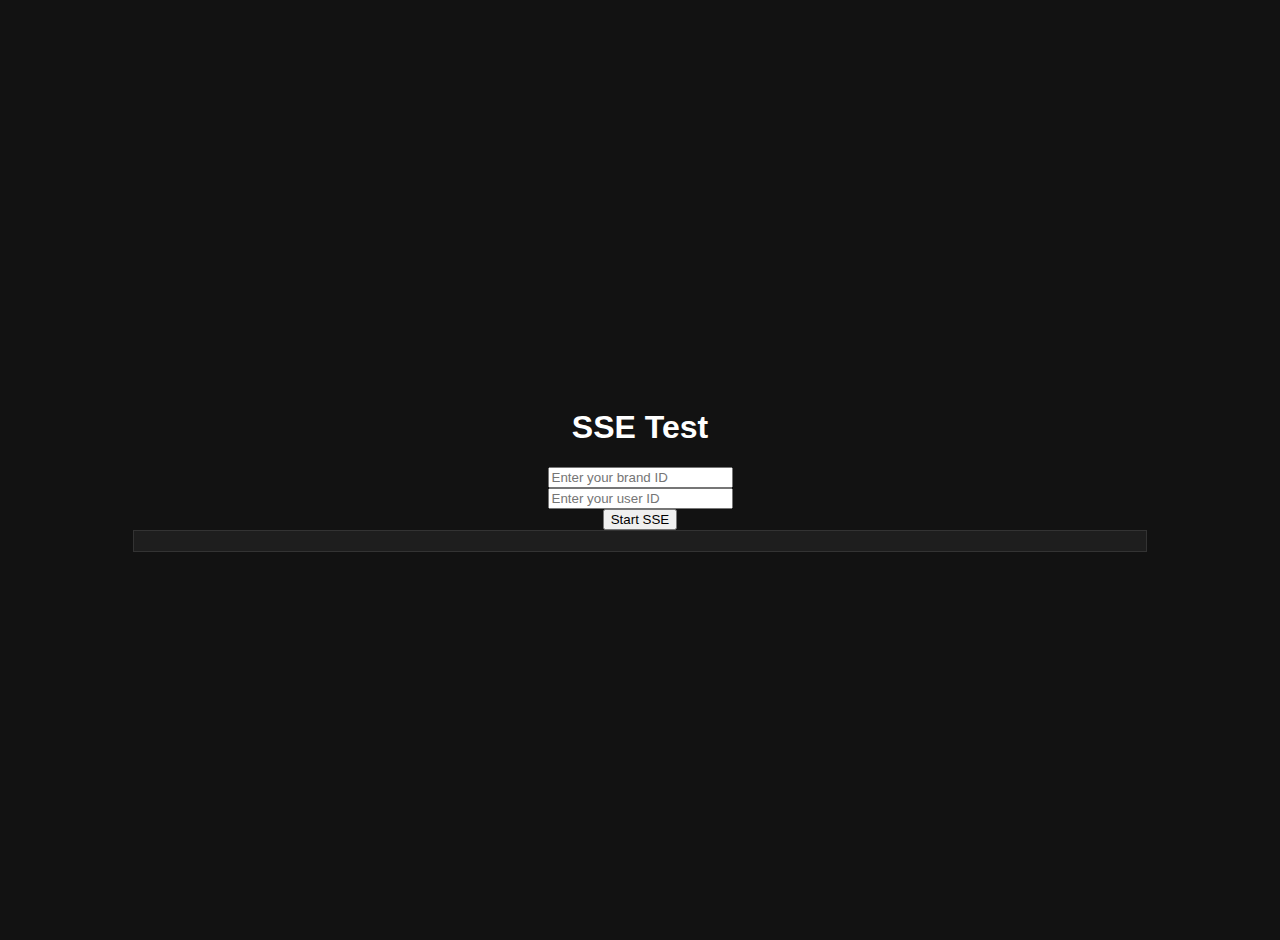
<file: KotlinBootReactiveLabs/src/main/resources/static/base-chat/sse-test.html>
<!DOCTYPE html>
<html lang="en">
<head>
    <meta charset="UTF-8">
    <meta name="viewport" content="width=device-width, initial-scale=1.0">
    <title>SSE Test</title>
    <style>
        body {
            background-color: #121212;
            color: #ffffff;
            font-family: Arial, sans-serif;
            display: flex;
            flex-direction: column;
            align-items: center;
            justify-content: center;
            height: 100vh;
            margin: 0;
            padding: 20px;
        }
        #events {
            width: 80%;
            max-height: 80vh;
            overflow-y: auto;
            border: 1px solid #333333;
            padding: 10px;
            background-color: #1e1e1e;
        }
        .event {
            padding: 10px;
            border-radius: 10px;
            margin-bottom: 10px;
            background-color: #333333;
            word-wrap: break-word;
        }
    </style>
</head>
<body>
<h1>SSE Test</h1>
<input type="text" id="brandId" placeholder="Enter your brand ID" />
<input type="text" id="userId" placeholder="Enter your user ID" />
<button onclick="startSSE()">Start SSE</button>
<div id="events"></div>

<script>
    let eventSource;

    function startSSE() {
        const brandId = document.getElementById("brandId").value;
        const userId = document.getElementById("userId").value;
        if (!brandId || !userId) {
            alert("Please enter both brand ID and user ID.");
            return;
        }

        eventSource = new EventSource(`/api/sse?brandId=${brandId}&userId=${userId}`);

        eventSource.onmessage = function(event) {
            const eventsDiv = document.getElementById("events");
            const eventDiv = document.createElement("div");
            eventDiv.className = "event";
            eventDiv.textContent = event.data;
            eventsDiv.appendChild(eventDiv);
            eventsDiv.scrollTop = eventsDiv.scrollHeight;
        };

        eventSource.onerror = function(error) {
            console.error("EventSource failed: ", error);
        };
    }
</script>
</body>
</html>
</file>
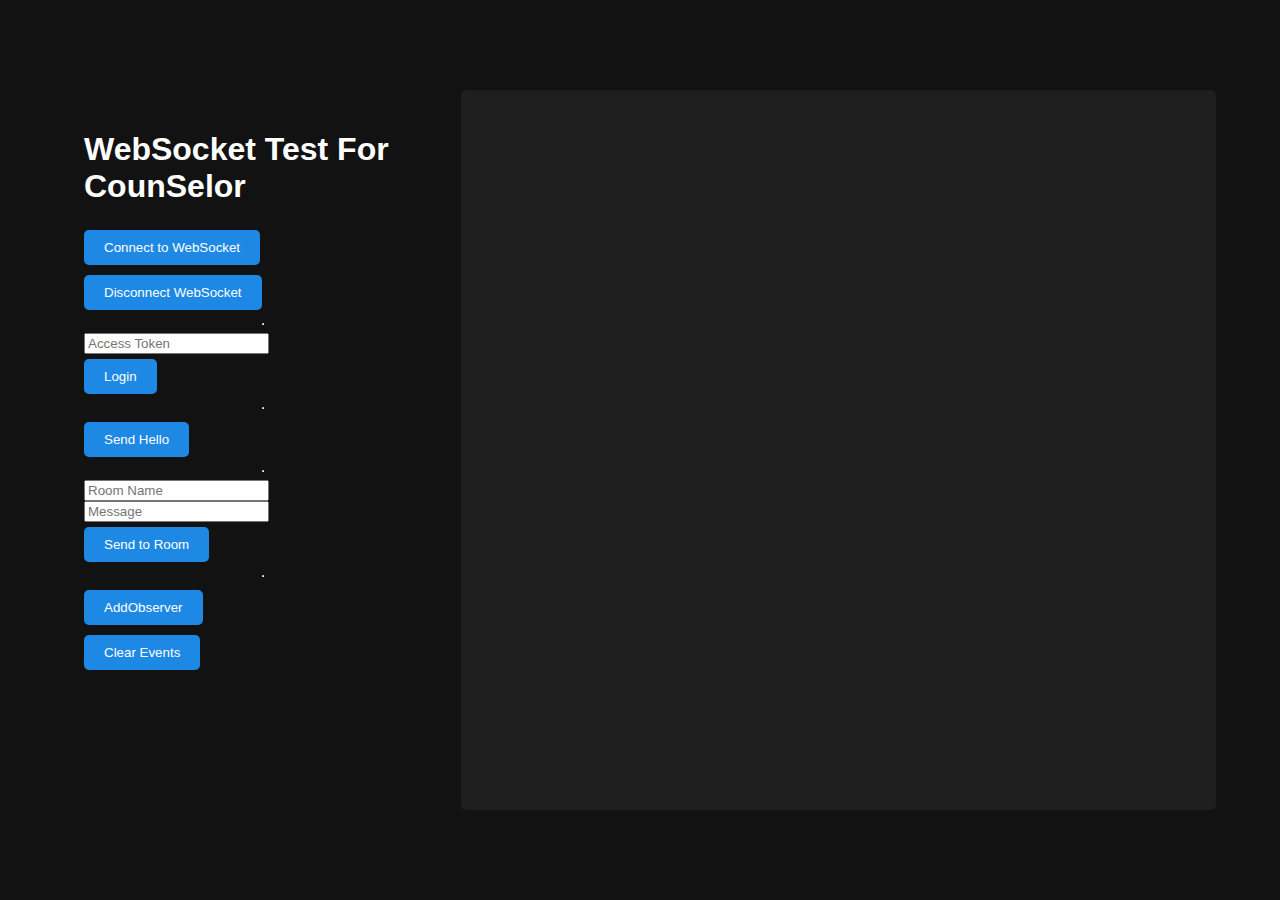
<file: KotlinBootReactiveLabs/src/main/resources/static/cx-chat/wstest-counselor.html>
<!DOCTYPE html>
<html lang="en">
<head>
    <meta charset="UTF-8">
    <meta name="viewport" content="width=device-width, initial-scale=1.0">
    <title>WebSocket Client</title>
    <link rel="stylesheet" href="wstest-actor.css">
</head>
<body>
<div class="container">
    <div class="button-area">
        <h1>WebSocket Test For CounSelor</h1>
        <button onclick="connectWebSocket()">Connect to WebSocket</button>
        <button onclick="disconnectWebSocket()">Disconnect WebSocket</button>
        <hr>
        <input type="text" id="token" placeholder="Access Token">
        <button onclick="login()">Login</button>
        <hr>
        <button onclick="sendMessage()">Send Hello</button>
        <hr>
        <input type="text" id="roomName" placeholder="Room Name">
        <input type="text" id="chatMessage" placeholder="Message">
        <button onclick="sendToRoom()">Send to Room</button>
        <hr>
        <button onclick="addObserver()">AddObserver</button>
        <button onclick="clearEvents()">Clear Events</button>
    </div>
    <div class="event-list-area">
        <ul id="eventList"></ul>
    </div>
</div>
<script src="WebSocketClientCS.js"></script>
</body>
</html>
</file>
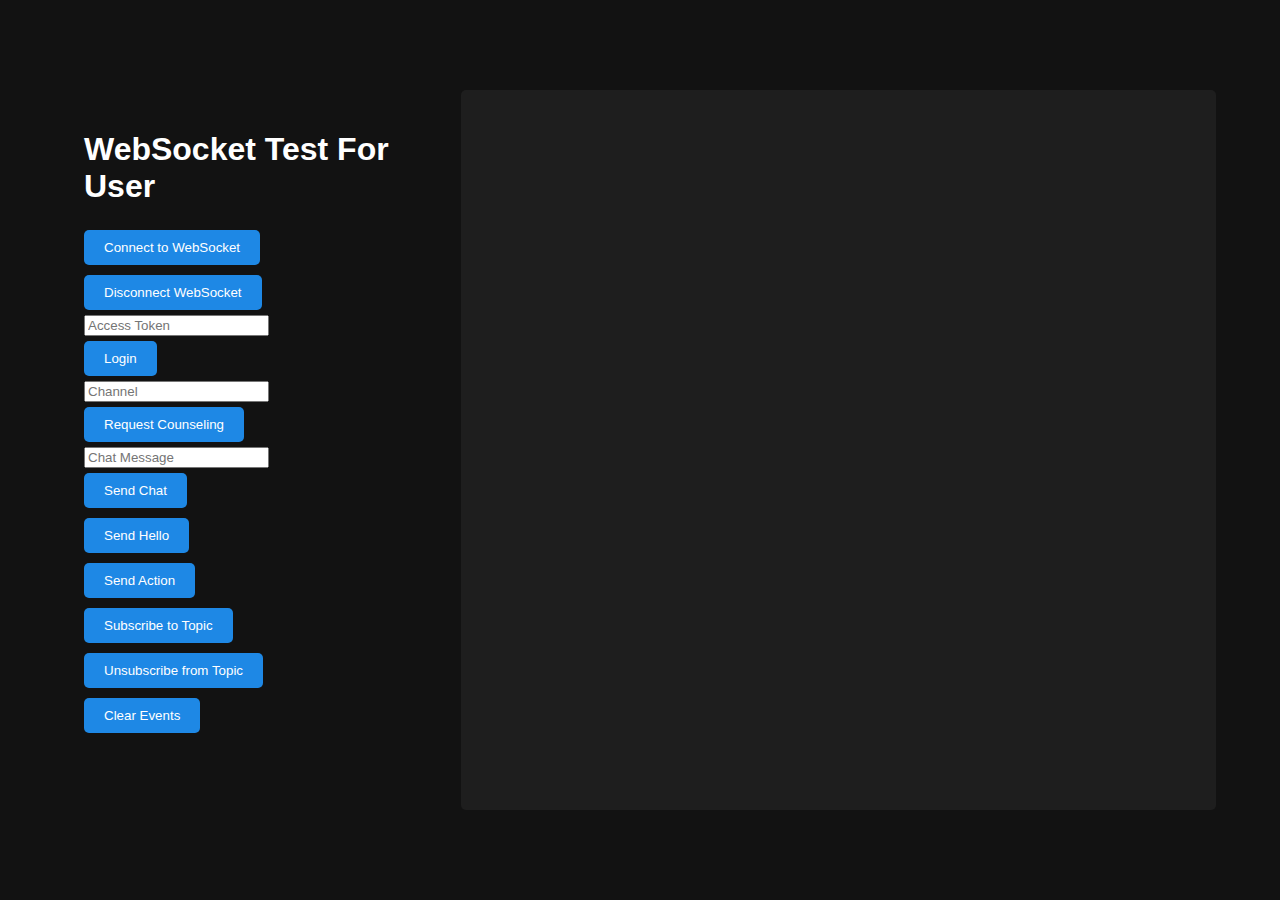
<file: KotlinBootReactiveLabs/src/main/resources/static/cx-chat/wstest-user.html>
<!DOCTYPE html>
<html lang="en">
<head>
    <meta charset="UTF-8">
    <meta name="viewport" content="width=device-width, initial-scale=1.0">
    <title>WebSocket Client</title>
    <link rel="stylesheet" href="wstest-actor.css">
</head>
<body>
<div class="container">
    <div class="button-area">
        <h1>WebSocket Test For User</h1>
        <button onclick="connectWebSocket()">Connect to WebSocket</button>
        <button onclick="disconnectWebSocket()">Disconnect WebSocket</button>
        <input type="text" id="token" placeholder="Access Token">
        <button onclick="login()">Login</button>
        <input type="text" id="channel" placeholder="Channel">
        <button onclick="requestCounseling()">Request Counseling</button>
        <input type="text" id="chatMessage" placeholder="Chat Message">
        <button onclick="sendChat()">Send Chat</button>
        <button onclick="sendMessage()">Send Hello</button>
        <button onclick="sendAction()">Send Action</button>
        <button onclick="subscribeTopic()">Subscribe to Topic</button>
        <button onclick="unsubscribeTopic()">Unsubscribe from Topic</button>
        <button onclick="clearEvents()">Clear Events</button>
    </div>
    <div class="event-list-area">
        <ul id="eventList"></ul>
    </div>
</div>
<script src="WebSocketClientUser.js"></script>
</body>
</html>
</file>
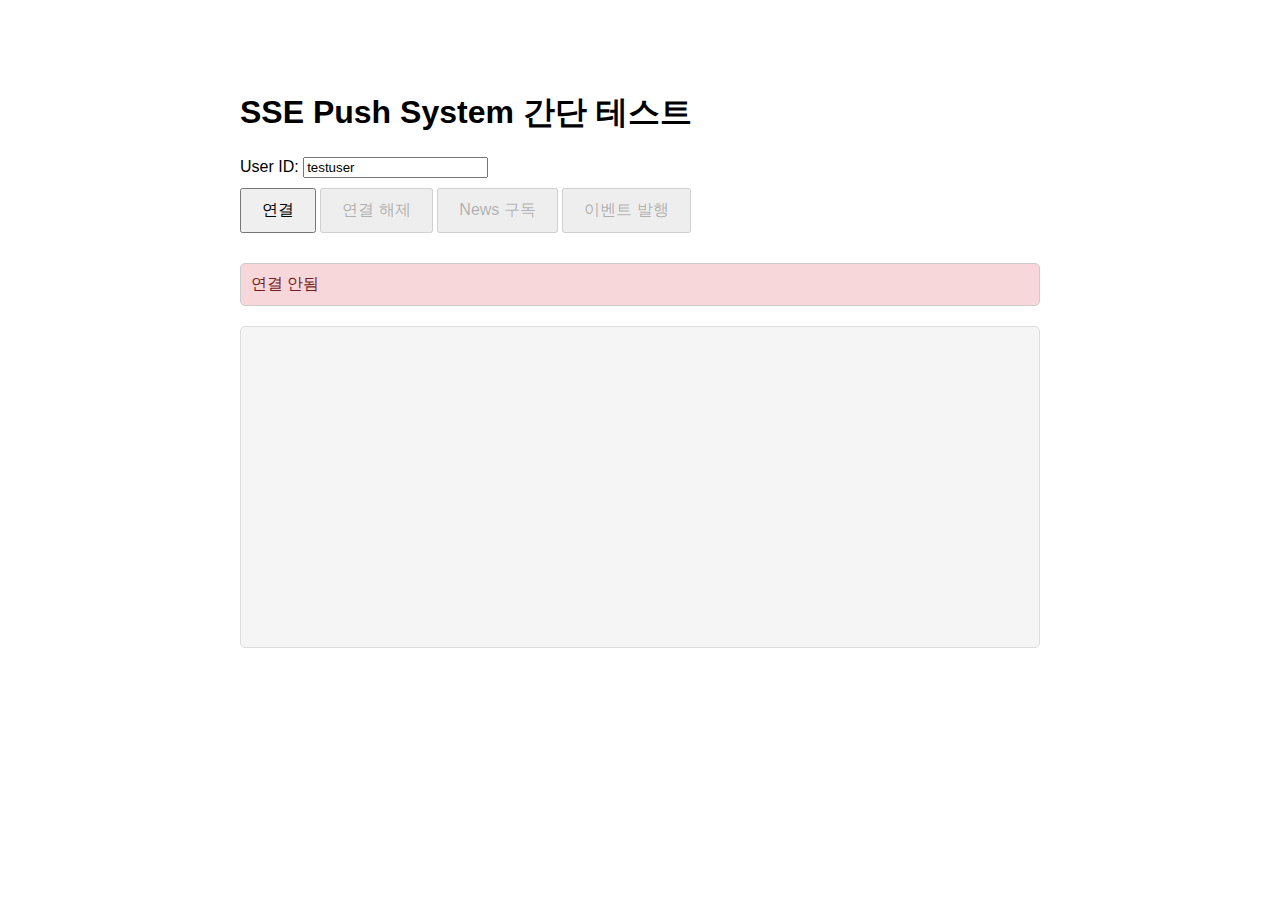
<file: AgenticCoding/Projects/SSE-PUSH-SYSTEM/src/main/resources/static/test.html>
<!DOCTYPE html>
<html lang="ko">
<head>
    <meta charset="UTF-8">
    <title>SSE 간단 테스트</title>
    <style>
        body {
            font-family: Arial, sans-serif;
            max-width: 800px;
            margin: 50px auto;
            padding: 20px;
        }
        button {
            margin: 10px 0;
            padding: 10px 20px;
            font-size: 16px;
        }
        #status {
            margin: 20px 0;
            padding: 10px;
            border: 1px solid #ccc;
            border-radius: 5px;
        }
        #events {
            margin: 20px 0;
            padding: 10px;
            border: 1px solid #ddd;
            border-radius: 5px;
            height: 300px;
            overflow-y: auto;
            background: #f5f5f5;
        }
        .event {
            margin: 5px 0;
            padding: 5px;
            background: white;
            border-radius: 3px;
        }
        .connected {
            background: #d4edda;
            color: #155724;
        }
        .disconnected {
            background: #f8d7da;
            color: #721c24;
        }
    </style>
</head>
<body>
    <h1>SSE Push System 간단 테스트</h1>
    
    <div>
        <label>User ID: <input type="text" id="userId" value="testuser"></label>
    </div>
    
    <div>
        <button id="connectBtn" onclick="connect()">연결</button>
        <button id="disconnectBtn" onclick="disconnect()" disabled>연결 해제</button>
        <button id="subscribeBtn" onclick="subscribe()" disabled>News 구독</button>
        <button id="publishBtn" onclick="publish()" disabled>이벤트 발행</button>
    </div>
    
    <div id="status" class="disconnected">연결 안됨</div>
    
    <div id="events"></div>
    
    <script>
        let eventSource = null;
        let connectionState = 'disconnected';
        
        function updateUI() {
            const connected = connectionState === 'connected';
            document.getElementById('connectBtn').disabled = connected;
            document.getElementById('disconnectBtn').disabled = !connected;
            document.getElementById('subscribeBtn').disabled = !connected;
            document.getElementById('publishBtn').disabled = !connected;
            
            const statusDiv = document.getElementById('status');
            statusDiv.className = connected ? 'connected' : 'disconnected';
            statusDiv.textContent = connected ? '연결됨' : '연결 안됨';
        }
        
        function addEvent(text) {
            const eventsDiv = document.getElementById('events');
            const eventDiv = document.createElement('div');
            eventDiv.className = 'event';
            eventDiv.textContent = `[${new Date().toLocaleTimeString()}] ${text}`;
            eventsDiv.insertBefore(eventDiv, eventsDiv.firstChild);
        }
        
        function connect() {
            const userId = document.getElementById('userId').value;
            addEvent(`연결 시도 중... userId: ${userId}`);
            
            const url = `/api/sse/stream?userId=${userId}`;
            eventSource = new EventSource(url);
            
            // SSE 연결이 생성되면 즉시 connected로 간주
            connectionState = 'connected';
            updateUI();
            addEvent('EventSource 생성됨');
            
            eventSource.onopen = (e) => {
                addEvent('onopen 이벤트 발생');
            };
            
            eventSource.onmessage = (e) => {
                addEvent(`메시지 수신: ${e.data}`);
            };
            
            eventSource.onerror = (e) => {
                addEvent(`오류 발생: readyState=${eventSource.readyState}`);
                if (eventSource.readyState === EventSource.CLOSED) {
                    connectionState = 'disconnected';
                    updateUI();
                    eventSource = null;
                }
            };
            
            // 특정 이벤트 리스너
            eventSource.addEventListener('news', (e) => {
                addEvent(`[NEWS] ${e.data}`);
            });
        }
        
        function disconnect() {
            if (eventSource) {
                eventSource.close();
                eventSource = null;
                connectionState = 'disconnected';
                updateUI();
                addEvent('연결 종료됨');
            }
        }
        
        function subscribe() {
            const userId = document.getElementById('userId').value;
            fetch(`/api/sse/subscribe?userId=${userId}&topic=news`, { method: 'POST' })
                .then(response => response.json())
                .then(data => {
                    addEvent(`구독 성공: ${JSON.stringify(data)}`);
                })
                .catch(error => {
                    addEvent(`구독 실패: ${error}`);
                });
        }
        
        function publish() {
            const data = {
                topic: 'news',
                data: '테스트 이벤트 ' + new Date().toLocaleTimeString()
            };
            
            fetch('/api/push/event', {
                method: 'POST',
                headers: { 'Content-Type': 'application/json' },
                body: JSON.stringify(data)
            })
                .then(response => response.json())
                .then(result => {
                    addEvent(`발행 성공: ${result.message}`);
                })
                .catch(error => {
                    addEvent(`발행 실패: ${error}`);
                });
        }
        
        // 초기 UI 설정
        updateUI();
    </script>
</body>
</html>
</file>
<file: KotlinBootReactiveLabs/src/main/resources/static/cx-chat/wstest-actor.css>
body {
    font-family: Arial, sans-serif;
    background-color: #121212;
    color: #ffffff;
    margin: 0;
    padding: 0;
    display: flex;
    align-items: center;
    justify-content: center;
    height: 100vh;
}

.container {
    display: flex;
    width: 90%;
    max-width: 1200px;
    height: 80%;
}

.button-area {
    flex: 1;
    display: flex;
    flex-direction: column;
    align-items: flex-start;
    padding: 20px;
}

.event-list-area {
    flex: 2;
    background-color: #1e1e1e;
    border-radius: 5px;
    padding: 20px;
    overflow-y: auto;
}

h1 {
    margin-bottom: 20px;
}

button {
    background-color: #1e88e5;
    color: #ffffff;
    border: none;
    padding: 10px 20px;
    margin: 5px 0;
    border-radius: 5px;
    cursor: pointer;
    transition: background-color 0.3s;
}

button:hover {
    background-color: #1565c0;
}

ul {
    list-style-type: none;
    padding: 0;
    margin: 0;
}

li {
    padding: 10px;
    border-bottom: 1px solid #333333;
}

li:last-child {
    border-bottom: none;
}
</file>
